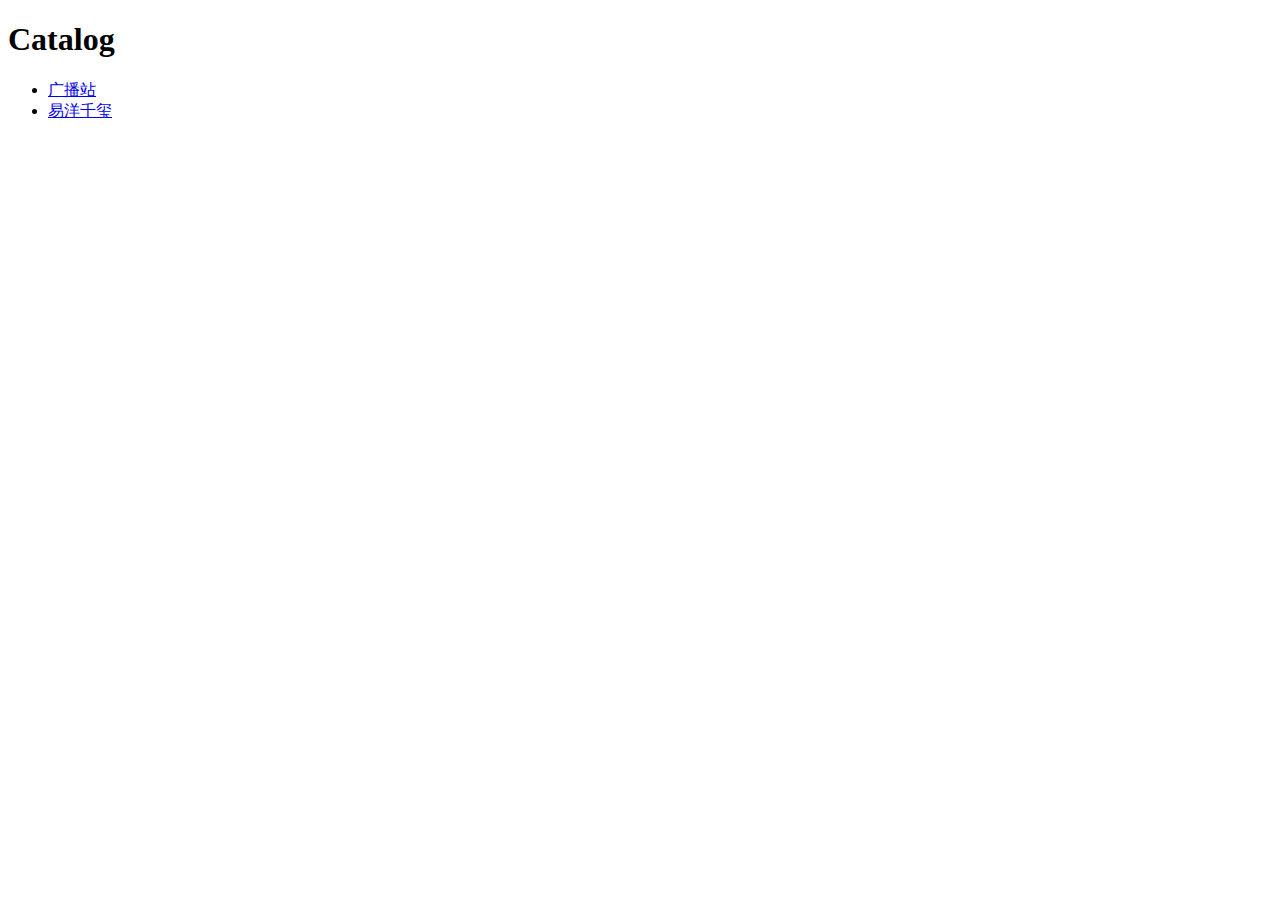
<file: index.html>
<!DOCTYPE html>
<html lang="en">

<head>
    <meta charset="UTF-8">
    <meta name="viewport" content="width=device-width, initial-scale=1.0">
    <meta http-equiv="X-UA-Compatible" content="ie=edge">
    <title>Document</title>
</head>

<body>
    <h1>Catalog</h1>
    <ul>
        <li><a href="./广播站/Album.html">广播站</a></li>
        <li><a href="./易洋千玺/Head.html">易洋千玺</a></li>

    </ul>


</body>

</html>
</file>
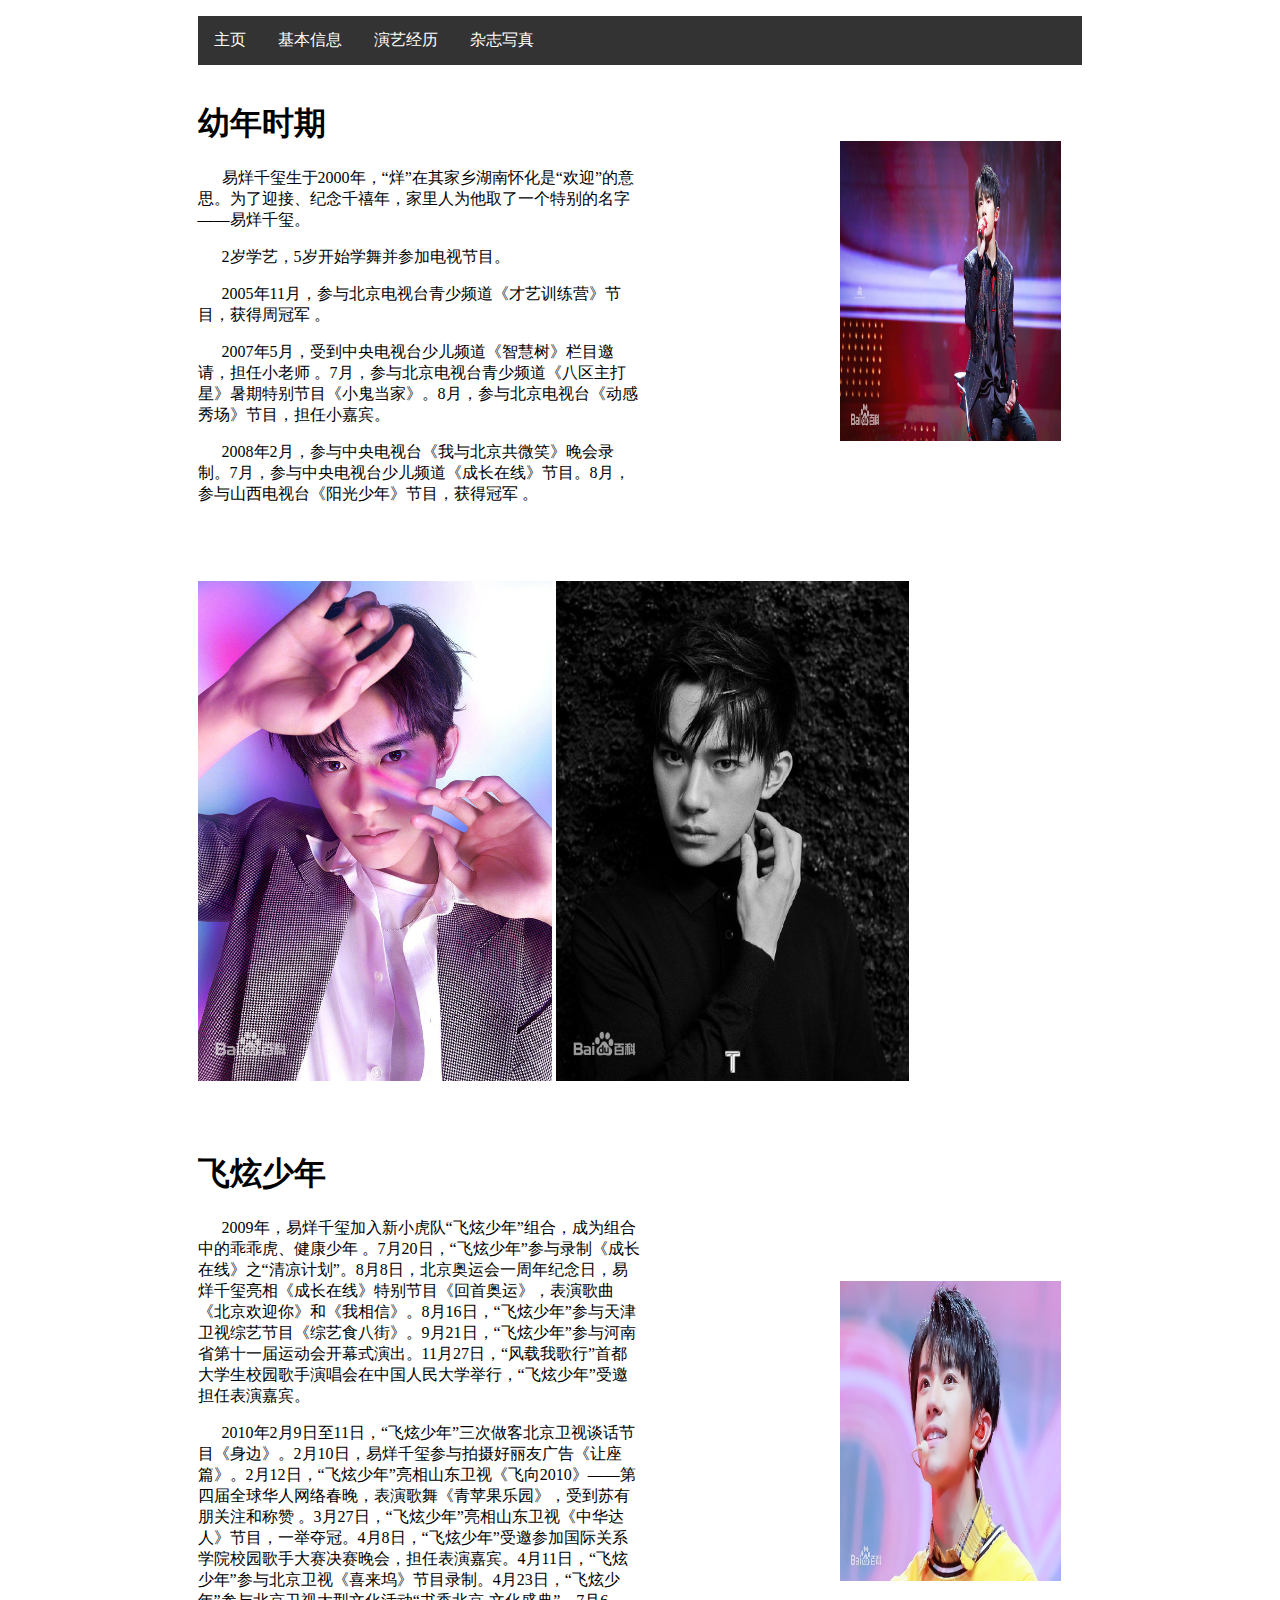
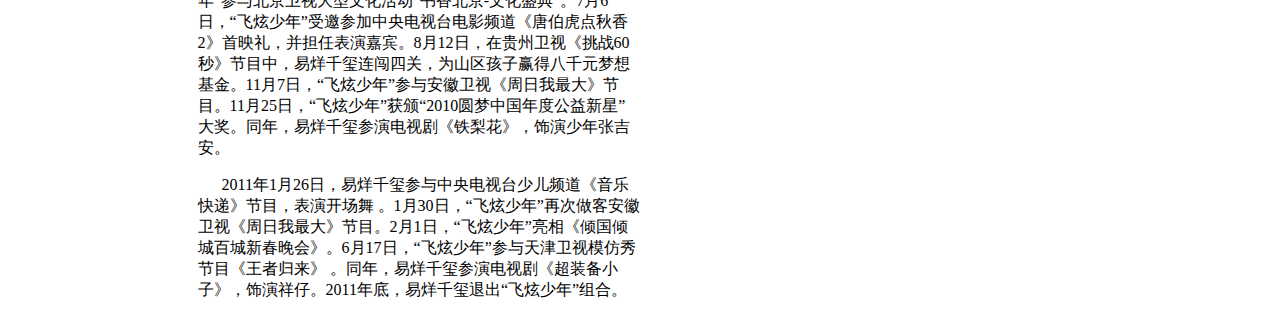
<file: 易洋千玺/Experience.html>
<!DOCTYPE html>
<html lang="en">

<head>
    <meta charset="UTF-8">
    <meta name="viewport" content="width=device-width, initial-scale=1.0">
    <meta http-equiv="X-UA-Compatible" content="ie=edge">
    <title>基本信息</title>
    <style>
        .hezi1 {
            margin: auto;
            width: 70%;
            background-color: white;
        }

        ul {
            list-style-type: none;
            margin: a;
            padding: 0;
            overflow: hidden;
            background-color: #333;
        }

        li {
            float: left;
        }

        li a {
            display: block;
            color: white;
            text-align: center;
            padding: 14px 16px;
            text-decoration: none;
        }

        li a:hover {
            background-color: #111;
        }

        .hezi2 {
            width: 50%;
            float: left;
        }

        .hezi3 {
            width: 50%;
            float: right;
        }

        .hezi4 {
            width: 100%;
            height: 500px;
            float: left;
            margin-top: 60px;
        }

        .hezi5 {
            width: 50%;
            float: left;
            margin-top: 50px;
        }
        .hezi6{
            width: 50%;
            float: left;
        }
    </style>
</head>

<body>
    <div class="hezi1">
        <div class="Navigation">
            <ul>
                <li><a href="../易洋千玺/Head.html">主页</a></li>
                <li><a href="../易洋千玺/Information.html">基本信息</a></li>
                <li><a class="active" href="Experience.html">演艺经历</a></li>
                <li><a href="../易洋千玺/Magazine.html">杂志写真</a></li>
            </ul>
        </div>
        <div>
            <div class="hezi2">
                <h1>幼年时期</h1>
                <p>&nbsp;&nbsp;&nbsp;&nbsp;&nbsp;&nbsp;易烊千玺生于2000年，“烊”在其家乡湖南怀化是“欢迎”的意思。为了迎接、纪念千禧年，家里人为他取了一个特别的名字——易烊千玺。
                </p>
                <p>&nbsp;&nbsp;&nbsp;&nbsp;&nbsp;&nbsp;2岁学艺，5岁开始学舞并参加电视节目。</p>
                <p>&nbsp;&nbsp;&nbsp;&nbsp;&nbsp;&nbsp;2005年11月，参与北京电视台青少频道《才艺训练营》节目，获得周冠军 。</p>
                <p>&nbsp;&nbsp;&nbsp;&nbsp;&nbsp;&nbsp;2007年5月，受到中央电视台少儿频道《智慧树》栏目邀请，担任小老师
                    。7月，参与北京电视台青少频道《八区主打星》暑期特别节目《小鬼当家》。8月，参与北京电视台《动感秀场》节目，担任小嘉宾。</p>
                <p>&nbsp;&nbsp;&nbsp;&nbsp;&nbsp;&nbsp;2008年2月，参与中央电视台《我与北京共微笑》晚会录制。7月，参与中央电视台少儿频道《成长在线》节目。8月，参与山西电视台《阳光少年》节目，获得冠军
                    。</p>

            </div>
            <div class="hezi3">
                <img src="./picture/6.jpg" style="width: 50%;height: 300px;margin-left: 200px;margin-top:60px ;">
            </div>
        </div>

        <div class="hezi4">
            <img src="./picture/5.jpg" style="width: 40%;height: 500px;">
            <img src="./picture/3.jpg" style="width: 40%;height: 500px;">
            </li>
        </div>
        <div>
            <div class="hezi5">
                <h1>飞炫少年</h1>
                <p>&nbsp;&nbsp;&nbsp;&nbsp;&nbsp;&nbsp;2009年，易烊千玺加入新小虎队“飞炫少年”组合，成为组合中的乖乖虎、健康少年
                    。7月20日，“飞炫少年”参与录制《成长在线》之“清凉计划”。8月8日，北京奥运会一周年纪念日，易烊千玺亮相《成长在线》特别节目《回首奥运》，表演歌曲《北京欢迎你》和《我相信》。8月16日，“飞炫少年”参与天津卫视综艺节目《综艺食八街》。9月21日，“飞炫少年”参与河南省第十一届运动会开幕式演出。11月27日，“风载我歌行”首都大学生校园歌手演唱会在中国人民大学举行，“飞炫少年”受邀担任表演嘉宾。
                </p>
                <p>&nbsp;&nbsp;&nbsp;&nbsp;&nbsp;&nbsp;2010年2月9日至11日，“飞炫少年”三次做客北京卫视谈话节目《身边》。2月10日，易烊千玺参与拍摄好丽友广告《让座篇》。2月12日，“飞炫少年”亮相山东卫视《飞向2010》——第四届全球华人网络春晚，表演歌舞《青苹果乐园》，受到苏有朋关注和称赞
                    。3月27日，“飞炫少年”亮相山东卫视《中华达人》节目，一举夺冠。4月8日，“飞炫少年”受邀参加国际关系学院校园歌手大赛决赛晚会，担任表演嘉宾。4月11日，“飞炫少年”参与北京卫视《喜来坞》节目录制。4月23日，“飞炫少年”参与北京卫视大型文化活动“书香北京-文化盛典”。7月6日，“飞炫少年”受邀参加中央电视台电影频道《唐伯虎点秋香2》首映礼，并担任表演嘉宾。8月12日，在贵州卫视《挑战60秒》节目中，易烊千玺连闯四关，为山区孩子赢得八千元梦想基金。11月7日，“飞炫少年”参与安徽卫视《周日我最大》节目。11月25日，“飞炫少年”获颁“2010圆梦中国年度公益新星”大奖。同年，易烊千玺参演电视剧《铁梨花》，饰演少年张吉安。
                </p>
                <p>&nbsp;&nbsp;&nbsp;&nbsp;&nbsp;&nbsp;2011年1月26日，易烊千玺参与中央电视台少儿频道《音乐快递》节目，表演开场舞
                    。1月30日，“飞炫少年”再次做客安徽卫视《周日我最大》节目。2月1日，“飞炫少年”亮相《倾国倾城百城新春晚会》。6月17日，“飞炫少年”参与天津卫视模仿秀节目《王者归来》
                    。同年，易烊千玺参演电视剧《超装备小子》，饰演祥仔。2011年底，易烊千玺退出“飞炫少年”组合。
                </p>
            </div>
            <div class="hezi6">
                <img src="./picture/4.jpg" style="width: 50%;height: 300px;margin-left: 200px;margin-top:200px ;">
            </div>
        </div>
    </div>
</body>

</html>
</file>
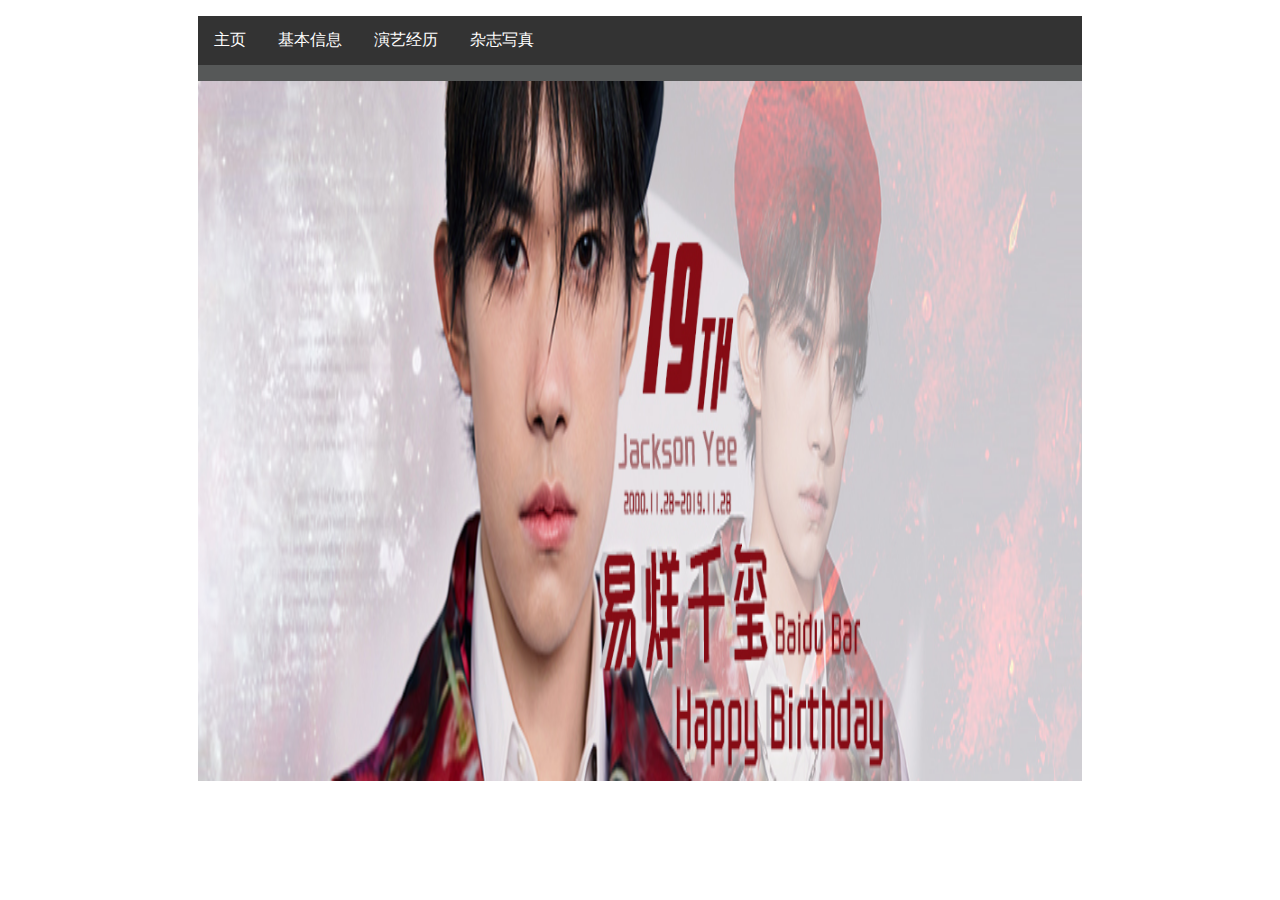
<file: 易洋千玺/Head.html>
<!DOCTYPE html>
<html lang="en">

<head>
    <meta charset="UTF-8">
    <meta name="viewport" content="width=device-width, initial-scale=1.0">
    <meta http-equiv="X-UA-Compatible" content="ie=edge">
    <title>易洋千玺</title>
    <style>
        .hezi1 {
            margin: auto;
            width: 70%;
            background-color: rgb(86, 88, 88);
        }

        ul {
            list-style-type: none;
            margin: a;
            padding: 0;
            overflow: hidden;
            background-color: #333;
        }

        li {
            float: left;
        }

        li a {
            display: block;
            color: white;
            text-align: center;
            padding: 14px 16px;
            text-decoration: none;
        }

        li a:hover {
            background-color: #111;
        }
    </style>
</head>

<body>
    <div class="hezi1">
        <div class="Navigation">
            <ul>
                <li><a class="active" href="../易洋千玺/Head.html">主页</a></li>
                <li><a href="../易洋千玺/Information.html">基本信息</a></li>
                <li><a href="Experience.html">演艺经历</a></li>
                <li><a href="../易洋千玺/Magazine.html">杂志写真</a></li>
            </ul>
            <div style="height: 700px;width: 100%;">
                <img src="./picture/1.jpg" style="height: 700px;width: 100%;">
            </div>

        </div>
    </div>
</body>

</html>
</file>
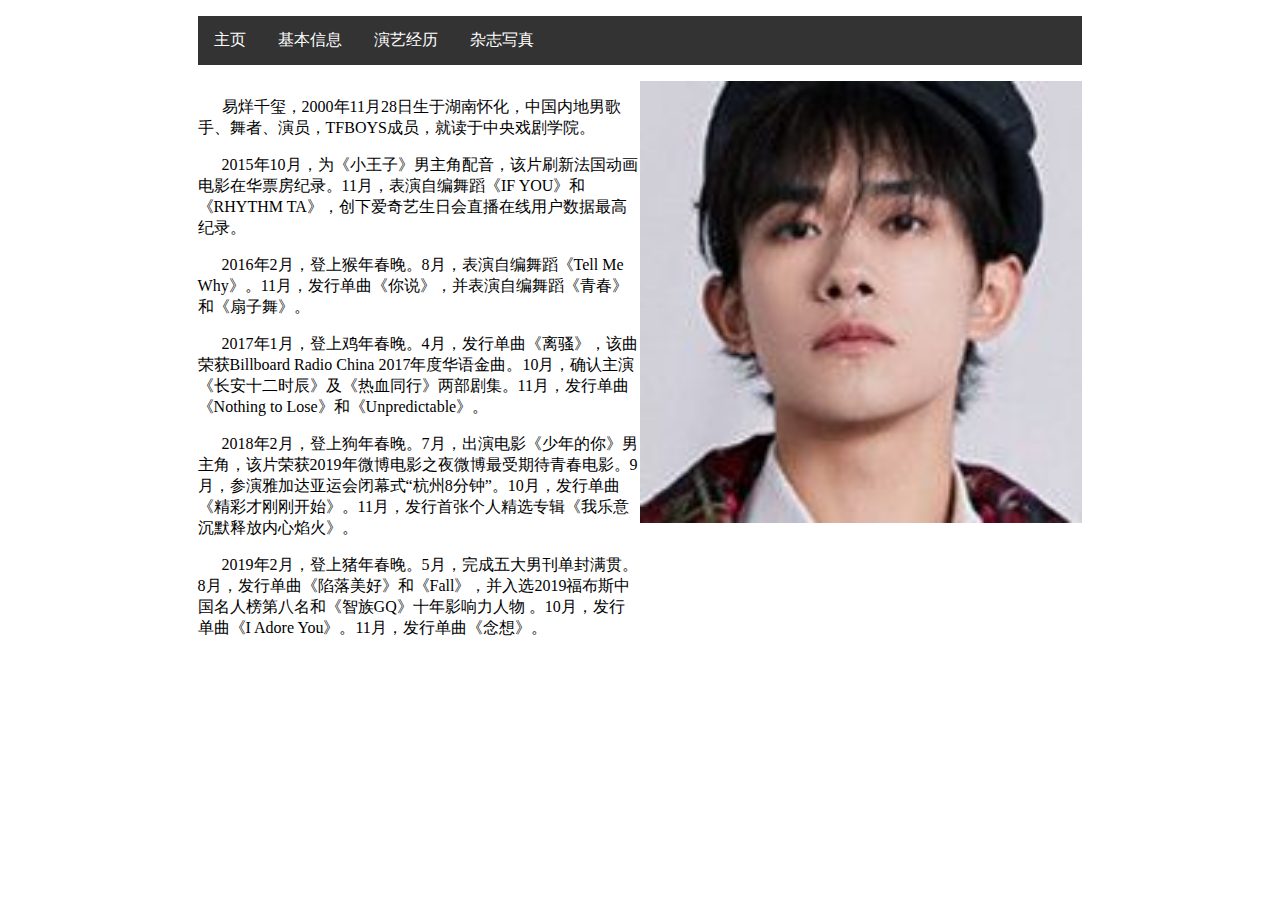
<file: 易洋千玺/Information.html>
<!DOCTYPE html>
<html lang="en">

<head>
    <meta charset="UTF-8">
    <meta name="viewport" content="width=device-width, initial-scale=1.0">
    <meta http-equiv="X-UA-Compatible" content="ie=edge">
    <title>基本信息</title>
    <style>
        .hezi1 {
            margin: auto;
            width: 70%;
            background-color: white;
        }

        ul {
            list-style-type: none;
            margin: a;
            padding: 0;
            overflow: hidden;
            background-color: #333;
        }

        li {
            float: left;
        }

        li a {
            display: block;
            color: white;
            text-align: center;
            padding: 14px 16px;
            text-decoration: none;
        }

        li a:hover {
            background-color: #111;
        }

        .hezi2 {
            width: 50%;
            float: left;
        }

        .hezi3 {
            width: 50%;
            float: left;
        }
    </style>
</head>

<body>
    <div class="hezi1">
        <div class="Navigation">
            <ul>
                <li><a href="../易洋千玺/Head.html">主页</a></li>
                <li><a class="active" href="../易洋千玺/Information.html">基本信息</a></li>
                <li><a href="Experience.html">演艺经历</a></li>
                <li><a href="../易洋千玺/Magazine.html">杂志写真</a></li>
            </ul>
        </div>
        <div class="hezi2">
            <p>&nbsp;&nbsp;&nbsp;&nbsp;&nbsp;&nbsp;易烊千玺，2000年11月28日生于湖南怀化，中国内地男歌手、舞者、演员，TFBOYS成员，就读于中央戏剧学院。</p>
            <p>&nbsp;&nbsp;&nbsp;&nbsp;&nbsp;&nbsp;2015年10月，为《小王子》男主角配音，该片刷新法国动画电影在华票房纪录。11月，表演自编舞蹈《IF YOU》和《RHYTHM
                TA》，创下爱奇艺生日会直播在线用户数据最高纪录。</p>
            <p>&nbsp;&nbsp;&nbsp;&nbsp;&nbsp;&nbsp;2016年2月，登上猴年春晚。8月，表演自编舞蹈《Tell Me Why》。11月，发行单曲《你说》，并表演自编舞蹈《青春》和《扇子舞》。
            </p>
            <p>&nbsp;&nbsp;&nbsp;&nbsp;&nbsp;&nbsp;2017年1月，登上鸡年春晚。4月，发行单曲《离骚》，该曲荣获Billboard Radio China
                2017年度华语金曲。10月，确认主演《长安十二时辰》及《热血同行》两部剧集。11月，发行单曲《Nothing to Lose》和《Unpredictable》。</p>
            <p>&nbsp;&nbsp;&nbsp;&nbsp;&nbsp;&nbsp;2018年2月，登上狗年春晚。7月，出演电影《少年的你》男主角，该片荣获2019年微博电影之夜微博最受期待青春电影。9月，参演雅加达亚运会闭幕式“杭州8分钟”。10月，发行单曲《精彩才刚刚开始》。11月，发行首张个人精选专辑《我乐意沉默释放内心焰火》。
            </p>
            <p>&nbsp;&nbsp;&nbsp;&nbsp;&nbsp;&nbsp;2019年2月，登上猪年春晚。5月，完成五大男刊单封满贯。8月，发行单曲《陷落美好》和《Fall》，并入选2019福布斯中国名人榜第八名和《智族GQ》十年影响力人物
                。10月，发行单曲《I Adore
                You》。11月，发行单曲《念想》。</p>
        </div>
        <div class="hezi3">
            <img src="./picture/2.jpeg" style="width: 100%;">
        </div>
    </div>
</body>

</html>
</file>
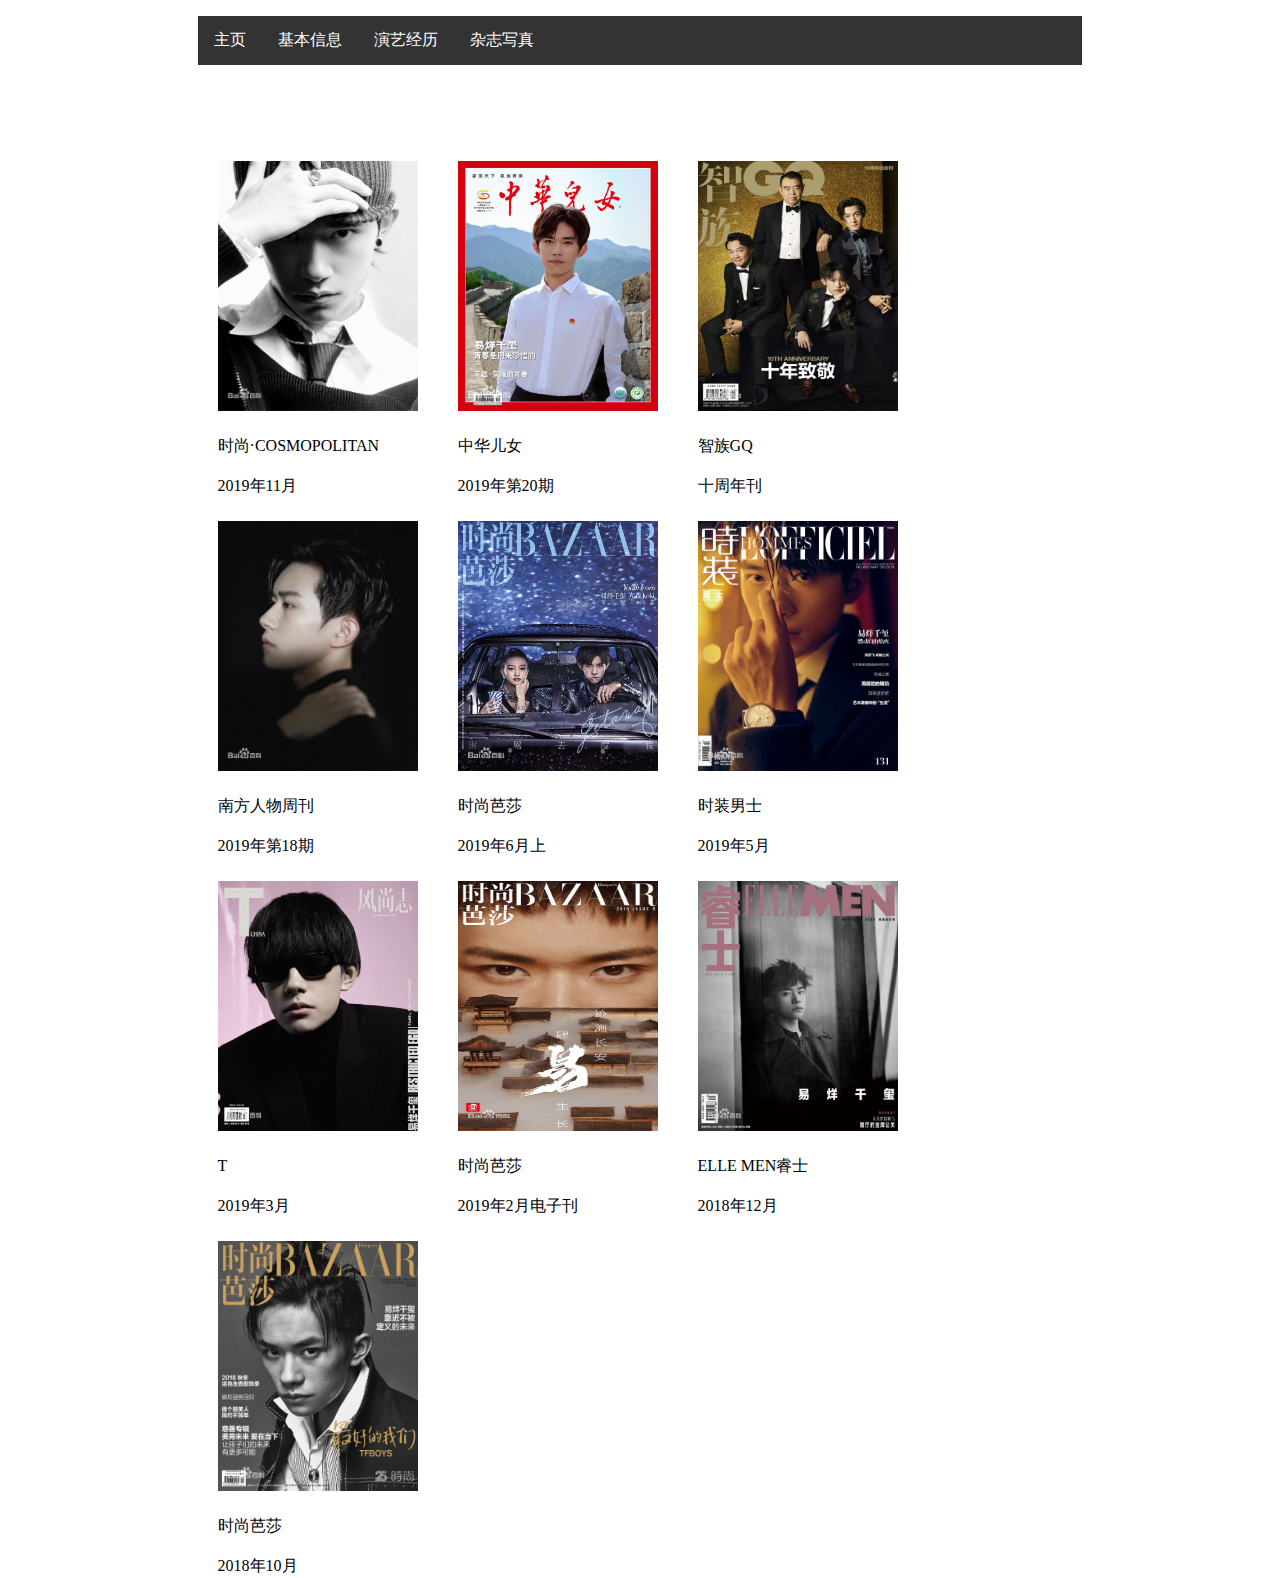
<file: 易洋千玺/Magazine.html>
<!DOCTYPE html>
<html lang="en">

<head>
    <meta charset="UTF-8">
    <meta name="viewport" content="width=device-width, initial-scale=1.0">
    <meta http-equiv="X-UA-Compatible" content="ie=edge">
    <title>杂志写真</title>
    <style>
        .hezi1 {
            margin: auto;
            width: 70%;
            background-color: white;
        }

        ul {
            list-style-type: none;
            margin: a;
            padding: 0;
            overflow: hidden;
            background-color: #333;
        }

        li {
            float: left;
            list-style: none
        }

        li a {
            display: block;
            color: white;
            text-align: center;
            padding: 14px 16px;
            text-decoration: none;
        }

        li a:hover {
            background-color: #111;
        }

        .hezi2 {
            padding: 0%;
            width: 100%;
            float: left;
            margin: auto;
        }

        .hezi3 {
            padding: 0%;
            float: left;
        }

        .hezi4 {
            float: left;
            width: 200px;
            height: 250px;
            padding: 10px 0 60px;
            margin: 20px;
            line-height: 1.5;
        }
    </style>
</head>

<body>
    <div class="hezi1">
        <div class="Navigation">
            <ul>
                <li><a href="../易洋千玺/Head.html">主页</a></li>
                <li><a href="../易洋千玺/Information.html">基本信息</a></li>
                <li><a href="Experience.html">演艺经历</a></li>
                <li><a class="active" href="../易洋千玺/Magazine.html">杂志写真</a></li>
            </ul>
        </div>
        <div class="hezi2" style="margin-top: 50px;">
            <div class="hezi3">
                <li class="hezi4">
                    <img src="./picture/7.jpg" style="width: 200px;;height: 250px;">
                    <p>时尚·COSMOPOLITAN</p>
                    <p>2019年11月</p>
                </li>
                <li class="hezi4">
                    <img src="./picture/8.jpg" style="width: 200px;;height: 250px;">
                    <p>中华儿女</p>
                    <p>2019年第20期</p>
                </li>
                <li class="hezi4">
                    <img src="./picture/9.jpg" style="width: 200px;;height: 250px;">
                    <p>智族GQ</p>
                    <p>十周年刊</p>
                </li>
                <li class="hezi4">
                    <img src="./picture/10.jpg" style="width: 200px;;height: 250px;">
                    <p>南方人物周刊</p>
                    <p>2019年第18期</p>
                </li>
                <li class="hezi4">
                    <img src="./picture/11.jpg" style="width: 200px;;height: 250px;">
                    <p>时尚芭莎</p>
                    <p>2019年6月上</p>
                </li>
                <li class="hezi4">
                    <img src="./picture/12.jpg" style="width: 200px;;height: 250px;">
                    <p>时装男士</p>
                    <p>2019年5月</p>
                </li>
                <li class="hezi4">
                    <img src="./picture/13.jpg" style="width: 200px;;height: 250px;">
                    <p>T</p>
                    <p>2019年3月</p>
                </li>
                <li class="hezi4">
                    <img src="./picture/14.jpg" style="width: 200px;;height: 250px;">
                    <p>时尚芭莎</p>
                    <p>2019年2月电子刊</p>
                </li>
                <li class="hezi4">
                    <img src="./picture/15.jpg" style="width: 200px;;height: 250px;">
                    <p>ELLE MEN睿士</p>
                    <p>2018年12月</p>
                </li>
                <li class="hezi4">
                    <img src="./picture/16.jpg" style="width: 200px;;height: 250px;">
                    <p>时尚芭莎</p>
                    <p>2018年10月</p>
                </li>
            </div>

        </div>
    </div>
</body>

</html>
</file>
